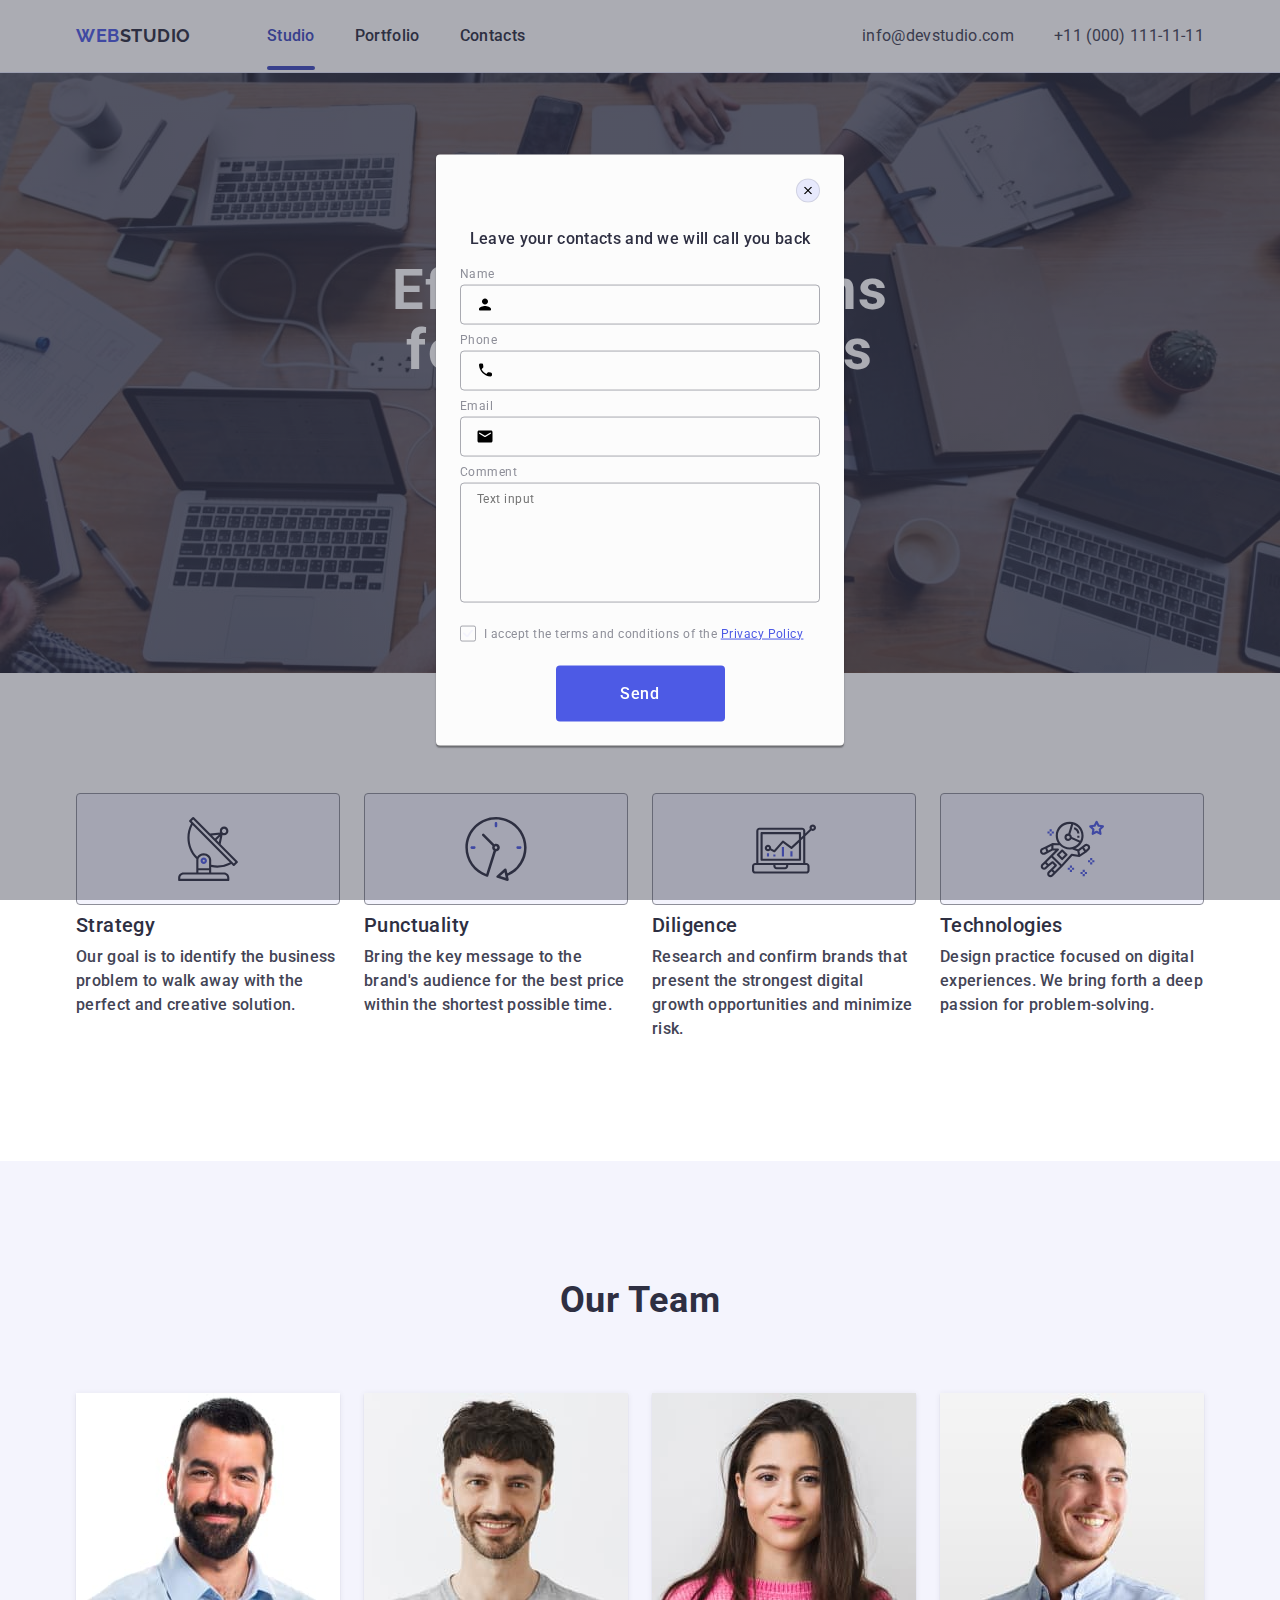
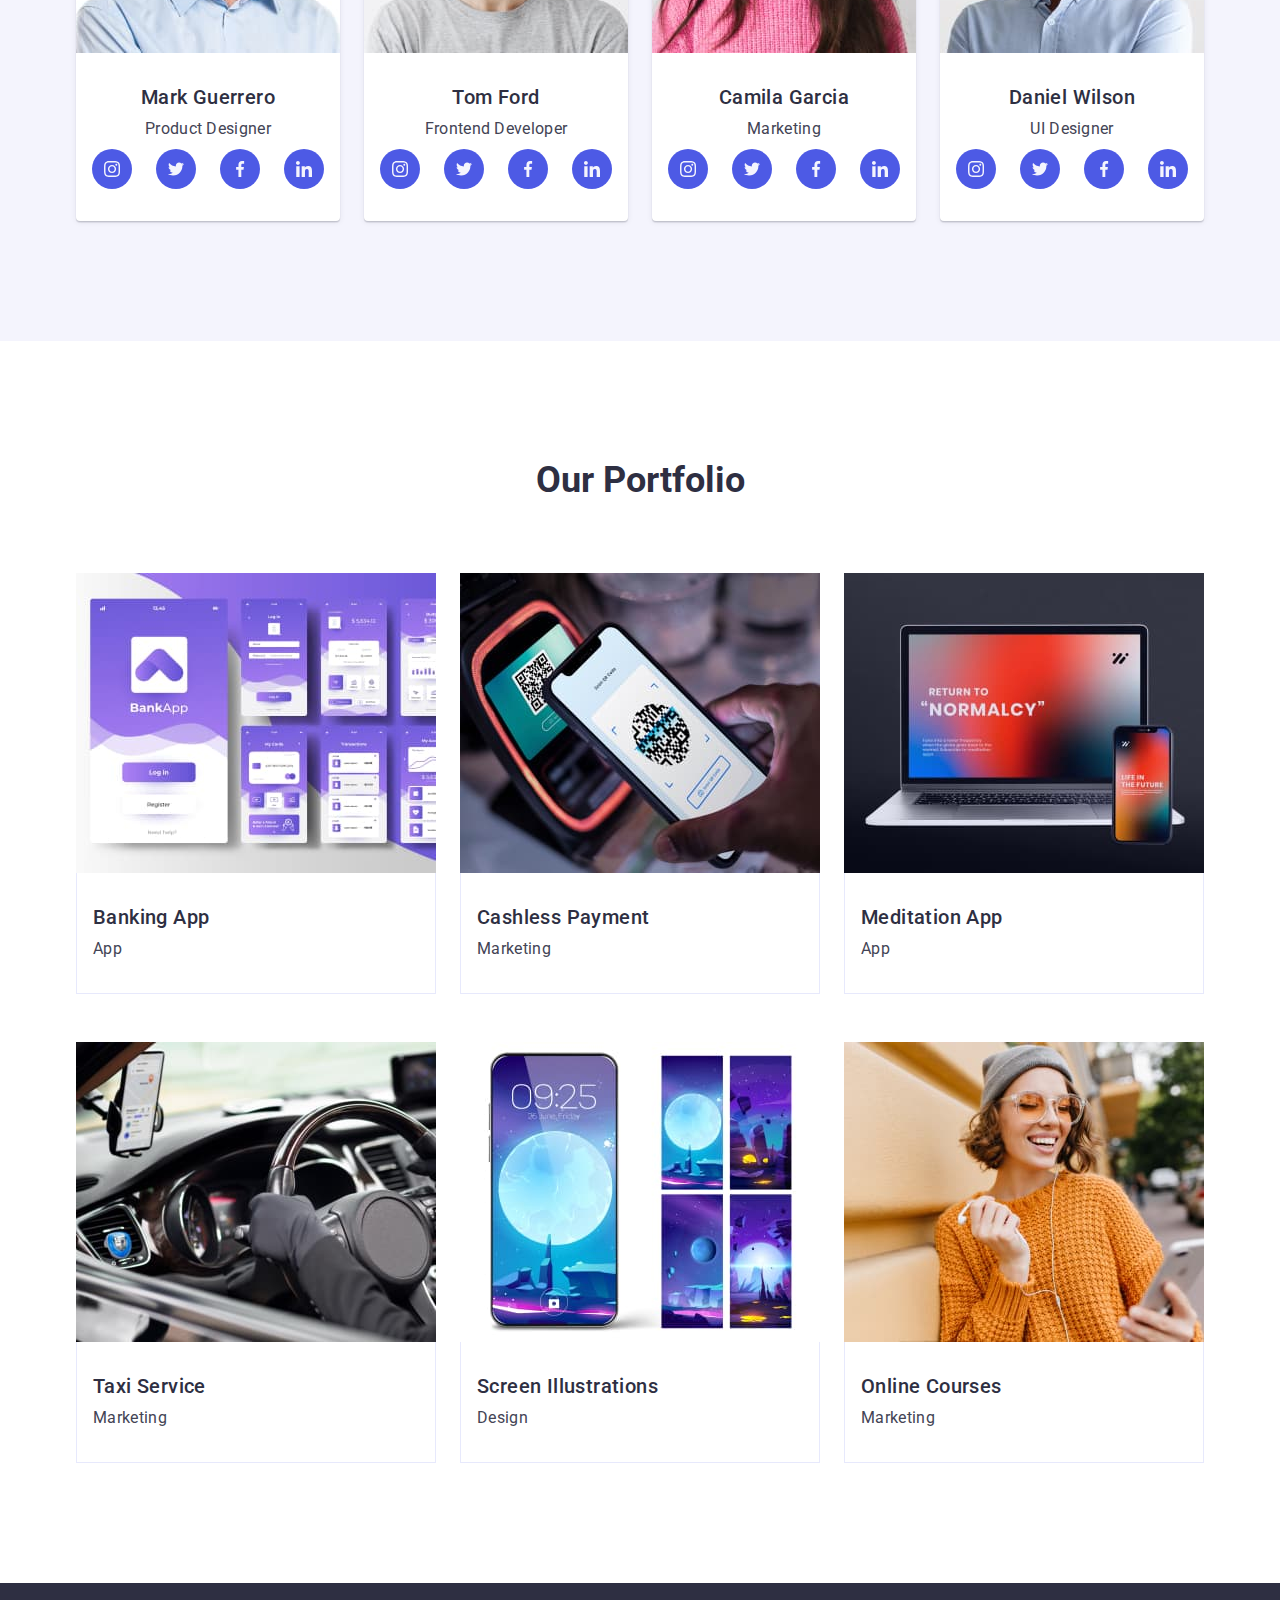
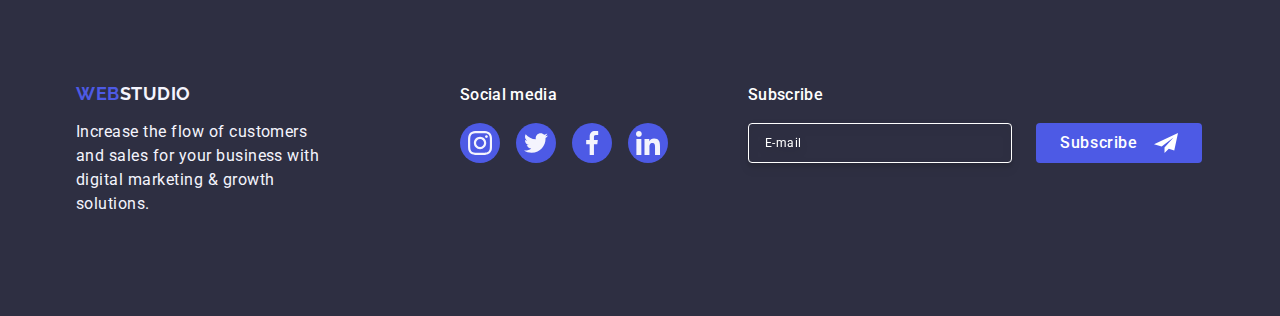
<file: index.html>
<!DOCTYPE html>
<html lang="en">
  <head>
    <link
      rel="stylesheet"
      href="https://cdn.jsdelivr.net/npm/modern-normalize@2.0.0/modern-normalize.min.css"
    />
    <meta charset="UTF-8" />
    <meta name="viewport" content="width=device-width, initial-scale=1.0" />
    <link rel="stylesheet" href="./css/styles.css" />
    <link rel="preconnect" href="https://fonts.googleapis.com" />
    <link rel="preconnect" href="https://fonts.gstatic.com" crossorigin />
    <link
      href="https://fonts.googleapis.com/css2?family=Raleway:wght@700&family=Roboto:wght@400;500;700;900&display=swap"
      rel="stylesheet"
    />

    <title>Document</title>
  </head>
  <body>
    <header class="head">
      <div class="container-header container">
        <nav class="nav">
          <a class="logo" href="/index.html"
            >Web<span class="logo-span">Studio</span></a
          >
          <ul class="nav-list">
            <li>
              <a href="./index.html" class="link link-studio curennt-page-link"
                >Studio</a
              >
            </li>
            <li><a href="" class="link link-portfolio">Portfolio</a></li>
            <li><a href="" class="link link-contacts">Contacts</a></li>
          </ul>
        </nav>
        <address class="address">
          <ul class="nav-address">
            <li>
              <a href="mailto:info@devstudio.com" class="infor"
                >info@devstudio.com</a
              >
            </li>
            <li>
              <a href="tel:+110001111111" class="infor">+11 (000) 111-11-11</a>
            </li>
          </ul>
        </address>
      </div>
    </header>
    <main>
      <!--HERO-->
      <section class="section hero">
        <div class="container">
          <h1 class="title-hero">Effective Solutions for Your Business</h1>
          <button type="button" class="hero-button">Order Service</button>
        </div>
      </section>

      <section class="section pros">
        <div class="container-pros container">
          <h2 class="visually-hidden">Pros</h2>
          <ul class="pros-list">
            <li class="pros-li">
              <div class="pros-icon">
                <svg class="icon" width="64" height="64">
                  <use href="./images/icons.svg#icon-antenna"></use>
                </svg>
              </div>
              <h3 class="title-text">Strategy</h3>
              <p class="text">
                Our goal is to identify the business problem to walk away with
                the perfect and creative solution.
              </p>
            </li>
            <li class="pros-li">
              <div class="pros-icon">
                <svg class="icon" width="64" height="64">
                  <use href="./images/icons.svg#icon-clock"></use>
                </svg>
              </div>
              <h3 class="title-text">Punctuality</h3>
              <p class="text">
                Bring the key message to the brand's audience for the best price
                within the shortest possible time.
              </p>
            </li>
            <li class="pros-li">
              <div class="pros-icon">
                <svg class="icon" width="64" height="64">
                  <use href="./images/icons.svg#icon-diagram"></use>
                </svg>
              </div>
              <h3 class="title-text">Diligence</h3>
              <p class="text">
                Research and confirm brands that present the strongest digital
                growth opportunities and minimize risk.
              </p>
            </li>
            <li class="pros-li">
              <div class="pros-icon">
                <svg class="icon" width="64" height="64">
                  <use href="./images/icons.svg#icon-astronaut"></use>
                </svg>
              </div>
              <h3 class="title-text">Technologies</h3>
              <p class="text">
                Design practice focused on digital experiences. We bring forth a
                deep passion for problem-solving.
              </p>
            </li>
          </ul>
        </div>
        <!--Team Section-->
      </section>
      <section class="section team">
        <div class="container container-team">
          <h2 class="title">Our Team</h2>
          <ul class="team-ul">
            <li class="team-list">
              <img
                src="./images/img(4).jpg"
                alt="Product Designer"
                width="264"
              />
              <div class="block-text">
                <h3 class="team-title">Mark Guerrero</h3>
                <p class="team-text">Product Designer</p>
                <ul class="team-second-list">
                  <li class="team-link">
                    <a href="" class="team-link-icon" target="_blank"
                      ><svg class="team-icon" width="16" height="16">
                        <use href="./images/icons.svg#icon-instagram"></use>
                      </svg>
                    </a>
                  </li>
                  <li class="team-link">
                    <a href="" class="team-link-icon" target="_blank">
                      <svg class="team-icon" width="16" height="16">
                        <use href="./images/icons.svg#icon-twitter"></use>
                      </svg>
                    </a>
                  </li>
                  <li class="team-link">
                    <a href="" class="team-link-icon" target="_blank">
                      <svg class="team-icon" width="16" height="16">
                        <use href="./images/icons.svg#icon-facebook"></use>
                      </svg>
                    </a>
                  </li>
                  <li class="team-link">
                    <a href="" class="team-link-icon">
                      <svg class="team-icon" width="16" height="16">
                        <use href="./images/icons.svg#icon-linkedin"></use>
                      </svg>
                    </a>
                  </li>
                </ul>
              </div>
            </li>
            <li class="team-list">
              <img
                src="./images/img(3).jpg"
                alt="Frontend Developer"
                width="264"
              />
              <div class="block-text">
                <h3 class="team-title">Tom Ford</h3>
                <p class="team-text">Frontend Developer</p>
                <ul class="team-second-list">
                  <li class="team-link">
                    <a href="" class="team-link-icon" target="_blank"
                      ><svg class="team-icon" width="16" height="16">
                        <use href="./images/icons.svg#icon-instagram"></use>
                      </svg>
                    </a>
                  </li>
                  <li class="team-link">
                    <a href="" class="team-link-icon" target="_blank">
                      <svg class="team-icon" width="16" height="16">
                        <use href="./images/icons.svg#icon-twitter"></use>
                      </svg>
                    </a>
                  </li>
                  <li class="team-link">
                    <a href="" class="team-link-icon" target="_blank">
                      <svg class="team-icon" width="16" height="16">
                        <use href="./images/icons.svg#icon-facebook"></use>
                      </svg>
                    </a>
                  </li>
                  <li class="team-link">
                    <a href="" class="team-link-icon">
                      <svg class="team-icon" width="16" height="16">
                        <use href="./images/icons.svg#icon-linkedin"></use>
                      </svg>
                    </a>
                  </li>
                </ul>
              </div>
            </li>
            <li class="team-list">
              <img src="./images/img(2).jpg" alt="Marketing" width="264" />
              <div class="block-text">
                <h3 class="team-title">Camila Garcia</h3>
                <p class="team-text">Marketing</p>
                <ul class="team-second-list">
                  <li class="team-link">
                    <a href="" class="team-link-icon" target="_blank"
                      ><svg class="team-icon" width="16" height="16">
                        <use href="./images/icons.svg#icon-instagram"></use>
                      </svg>
                    </a>
                  </li>
                  <li class="team-link">
                    <a href="" class="team-link-icon" target="_blank">
                      <svg class="team-icon" width="16" height="16">
                        <use href="./images/icons.svg#icon-twitter"></use>
                      </svg>
                    </a>
                  </li>
                  <li class="team-link">
                    <a href="" class="team-link-icon" target="_blank">
                      <svg class="team-icon" width="16" height="16">
                        <use href="./images/icons.svg#icon-facebook"></use>
                      </svg>
                    </a>
                  </li>
                  <li class="team-link">
                    <a href="" class="team-link-icon">
                      <svg class="team-icon" width="16" height="16">
                        <use href="./images/icons.svg#icon-linkedin"></use>
                      </svg>
                    </a>
                  </li>
                </ul>
              </div>
            </li>
            <li class="team-list">
              <img src="./images/img(1).jpg" alt="UI Designer" width="264" />
              <div class="block-text">
                <h3 class="team-title">Daniel Wilson</h3>
                <p class="team-text">UI Designer</p>
                <ul class="team-second-list">
                  <li class="team-link">
                    <a href="" class="team-link-icon" target="_blank"
                      ><svg class="team-icon" width="16" height="16">
                        <use href="./images/icons.svg#icon-instagram"></use>
                      </svg>
                    </a>
                  </li>
                  <li class="team-link">
                    <a href="" class="team-link-icon" target="_blank">
                      <svg class="team-icon" width="16" height="16">
                        <use href="./images/icons.svg#icon-twitter"></use>
                      </svg>
                    </a>
                  </li>
                  <li class="team-link">
                    <a href="" class="team-link-icon" target="_blank">
                      <svg class="team-icon" width="16" height="16">
                        <use href="./images/icons.svg#icon-facebook"></use>
                      </svg>
                    </a>
                  </li>
                  <li class="team-link">
                    <a href="" class="team-link-icon">
                      <svg class="team-icon" width="16" height="16">
                        <use href="./images/icons.svg#icon-linkedin"></use>
                      </svg>
                    </a>
                  </li>
                </ul>
              </div>
            </li>
          </ul>
        </div>
      </section>

      <section class="section portfolio">
        <div class="container container-portfolio">
          <h2 class="title">Our Portfolio</h2>
          <ul class="portfolio-ul">
            <li class="portfolio-li">
              <div class="box-overlay">
                <img
                  class="image-portfolio"
                  src="./images/img5.jpg"
                  alt="Banking App"
                  width="360"
                  height="300"
                />
                <p class="overlay">
                  14 Stylish and User-Friendly App Design Concepts · Task
                  Manager App · Calorie Tracker App · Exotic Fruit Ecommerce App
                  · Cloud Storage App
                </p>
              </div>
              <div class="portolio-block">
                <h3 class="sec-title">Banking App</h3>
                <p class="text">App</p>
              </div>
            </li>
            <li class="portfolio-li">
              <div class="box-overlay">
                <img
                  src="./images/img6.jpg"
                  alt="Cashless Payment"
                  width="360"
                  height="300"
                />
                <p class="overlay">
                  14 Stylish and User-Friendly App Design Concepts · Task
                  Manager App · Calorie Tracker App · Exotic Fruit Ecommerce App
                  · Cloud Storage App
                </p>
              </div>

              <div class="portolio-block">
                <h3 class="sec-title">Cashless Payment</h3>
                <p class="text">Marketing</p>
              </div>
            </li>
            <li class="portfolio-li">
              <div class="box-overlay">
                <img
                  src="./images/img7.jpg"
                  alt="Meditation App"
                  width="360"
                  height="300"
                />
                <p class="overlay">
                  14 Stylish and User-Friendly App Design Concepts · Task
                  Manager App · Calorie Tracker App · Exotic Fruit Ecommerce App
                  · Cloud Storage App
                </p>
              </div>

              <div class="portolio-block">
                <h3 class="sec-title">Meditation App</h3>
                <p class="text">App</p>
              </div>
            </li>
            <li class="portfolio-li">
              <div class="box-overlay">
                <img
                  src="./images/img8.jpg"
                  alt="Taxi Service"
                  width="360"
                  height="300"
                />
                <p class="overlay">
                  14 Stylish and User-Friendly App Design Concepts · Task
                  Manager App · Calorie Tracker App · Exotic Fruit Ecommerce App
                  · Cloud Storage App
                </p>
              </div>

              <div class="portolio-block">
                <h3 class="sec-title">Taxi Service</h3>
                <p class="text">Marketing</p>
              </div>
            </li>
            <li class="portfolio-li">
              <div class="box-overlay">
                <img
                  src="./images/img9.jpg"
                  alt="Screen Illustrations"
                  width="360"
                  height="300"
                />
                <p class="overlay">
                  14 Stylish and User-Friendly App Design Concepts · Task
                  Manager App · Calorie Tracker App · Exotic Fruit Ecommerce App
                  · Cloud Storage App
                </p>
              </div>

              <div class="portolio-block">
                <h3 class="sec-title">Screen Illustrations</h3>
                <p class="text">Design</p>
              </div>
            </li>
            <li class="portfolio-li">
              <div class="box-overlay">
                <img
                  src="./images/img10.jpg"
                  alt="Online Courses"
                  width="360"
                  height="300"
                />
                <p class="overlay">
                  14 Stylish and User-Friendly App Design Concepts · Task
                  Manager App · Calorie Tracker App · Exotic Fruit Ecommerce App
                  · Cloud Storage App
                </p>
              </div>

              <div class="portolio-block">
                <h3 class="sec-title">Online Courses</h3>
                <p class="text">Marketing</p>
              </div>
            </li>
          </ul>
        </div>
      </section>
      <!-- Footer -->
    </main>
    <footer class="section footer">
      <div class="container container-footer">
        <div class="container-logo">
          <a class="logo" href="./index.html"
            >Web<span class="logo-span">Studio</span></a
          >
          <p class="footer-text">
            Increase the flow of customers and sales for your business with
            digital marketing & growth solutions.
          </p>
        </div>
        <div class="social-block">
          <p class="text">Social media</p>
          <ul class="footer-icon-list">
            <li class="footer-icon-li">
              <a class="footer-link-icon" href="" target="_blank">
                <svg class="footer-icon" width="24" height="24">
                  <use href="./images/icons.svg#icon-instagram"></use>
                </svg>
              </a>
            </li>
            <li class="footer-icon-li">
              <a class="footer-link-icon" href="" target="_blank">
                <svg class="footer-icon" width="24" height="24">
                  <use href="./images/icons.svg#icon-twitter"></use>
                </svg>
              </a>
            </li>
            <li class="footer-icon-li">
              <a class="footer-link-icon" href="" target="_blank">
                <svg class="footer-icon" width="24" height="24">
                  <use href="./images/icons.svg#icon-facebook"></use>
                </svg>
              </a>
            </li>
            <li class="footer-icon-li">
              <a class="footer-link-icon" href="" target="_blank">
                <svg class="footer-icon" width="24" height="24">
                  <use href="./images/icons.svg#icon-linkedin"></use>
                </svg>
              </a>
            </li>
          </ul>
        </div>
        <div class="footer-form">
          <p class="footer-subscribe-text">Subscribe</p>
          <form class="form-subscribe">
            <label class="subscribe-label" for="user-mail"><input class="subscribe-input" id="user-mail" type="email" name="user-email" placeholder="E-mail" /></label>
            
           <button class="subscribe-btm" type="submit" >Subscribe <svg class="subscribe-btn-icon" width="24" height="24">
            <use href="./images/icons.svg#icon-plane"></use>
           </svg>
          </button>
         
          </form>
        </div>
      </div>
    </footer>
    <!-- modal window -->
    <div class="modal-box is-open ">
      <div class="modal-feld">
<button class="button-close" type="button" >
  <svg class="icon-close" width="8" height="8">
    <use href="./images/icons.svg#icon-close-black"></use>
  </svg>
</button>
<p class="modal-title">Leave your contacts and we will call you back</p>
<!-- First input -->
<form class="modal-forme">
  <div class="form-feald">
<label class="modal-label" for="user-name" >Name
</label>
<div class="input-icon">
  <input class="input-box" type="text" name="user-name" id="user-name">
  <svg class="svg-icon" width="18"
  height="24">
    <use href="./images/icons.svg#icon-person"></use>
  </svg>
</div>

  </div>
  <!-- Second input -->
  <div class="form-feald">
    <label class="modal-label" for="user-phone" >Phone
    </label>
    <div class="input-icon">
      <input class="input-box" type="tel" name="user-phone" id="user-phone">
      <svg class="svg-icon" width="18"
      height="24">
        <use href="./images/icons.svg#icon-phone"></use>
      </svg>
    </div>
    
      </div>
  <!-- Therd input -->
      <div class="form-feald">
        <label class="modal-label" for="user-email" >Email
        </label>
        <div class="input-icon">
          <input class="input-box" id="user-email" type="email" name="user-email" >
          <svg class="svg-icon" width="18"
          height="24">
            <use href="./images/icons.svg#icon-email"></use>
          </svg>
        </div>
        
          </div>
          <!-- Box for comments -->
          <div class="modal-comment-box ">
            <label class="modal-label"  for="user-comment">Comment</label>
         
            <textarea class="textarea" name="user-comment" id="user-comment"  rows="10" placeholder="Text input"></textarea>
          </div>
          <div class="container-check">
            <input class="visually-hidden practice" type="checkbox" id="user-privacy" name="user-privacy" value="true">
            <label class="privacy-label" for="user-privacy" ><span class="privacy-span"><svg class="icon-checkbox" width="10" height="8">
              <use href="./images/icons.svg#icon-property-click"></use>
            </svg></span>I accept the terms and conditions of the <a class="link-policy" href=""> Privacy Policy</a></label>
          </div>
         
            <button class="modal-button" type="submit" >Send</button>
          
</form>
      </div>
    </div>
  

   
  </body>
</html>
</file>
<file: css/styles.css>
a {
    text-decoration: none;
}
ul  {
    list-style: none;
    margin: 0;
    padding-left: 0;
}
p{
    margin: 0;
}
img{
    display: block;
}

body {
    font-family: Roboto, sans-serif;
    background-color: #FFFFFF;
    color: #434455;
}
.logo{
    font-family: Raleway, sans-serif;
    color: #4D5AE5;
    font-weight: 700;
    font-size: 18px;
    line-height: 1.17;
    letter-spacing: 0.03em;
    text-transform: uppercase;
    margin-right: 76px;
    
    

   
}
.logo-span{
    color: #2E2F42;
}

.head{
    font-family: Roboto, sans-serif;
    border-bottom: 1px solid #e7e9fc;
    box-shadow: 0px 2px 1px rgba(46, 47, 66, 0.08), 0px 1px 1px rgba(46, 47, 66, 0.16), 0px 1px 6px rgba(46, 47, 66, 0.08); ;
   
}

 .nav-list .link{
    color: #2E2F42;
    font-weight: 500;
    font-size: 16px;
    line-height: 1.5;
    letter-spacing: 0.02em; 
    padding: 24px 0;
    position: relative;
    transition: color 250ms cubic-bezier(0.4, 0, 0.2, 1);
}
.nav-list .link:hover::after{
    position:absolute;
    display: block;
    left: 0;
    bottom: -1px;
    width: 48px;
    height: 4px;
    border-radius: 2px;
    background-color: #404bbf;
    content:"";


}
 .curennt-page-link::after{
    position:absolute;
    display: block;
    left: 0;
    bottom: -1px;
    width: 48px;
    height: 4px;
    border-radius: 2px;
    background-color: #404bbf;
    content:"";

    
}
.nav-list .curennt-page-link{
    color: #404bbf;
}

.nav-list .link-portfolio:hover::after{
    width: 66px;
}
.nav-list .link-contacts:hover::after{
    width: 67px;

}



.nav .nav-list a:hover,
.nav .nav-list a:focus{
    color: #404BBF;
    
}
.nav .nav-list link:active{
    color: #404BBF;
    text-decoration: underline;
}
.nav{
    display: flex;
    align-items: center;
  
   
}
.nav-list{
    display: flex;
    gap: 40px;


}

.address {
    font-style: normal;
}
.infor{
    color: #434455;
    font-weight: 400;
    font-size: 16px;
    line-height: 1.5;
    letter-spacing: 0.02em;
   margin-left: auto;
   transition: color 250ms cubic-bezier(0.4, 0, 0.2, 1);

}
.nav-address{
    display: flex;
    gap: 40px;
    
}
.nav-address .infor{
    padding: 24px 0;
}


.infor:hover,
.infor:focus{
    color: #404BBF;
}
.container{
    width: 1158px;
    margin-left: auto;
    margin-right: auto;
    padding: 0 15px 0 15px;
       
}
.section{
    padding-top: 120px;
    padding-bottom: 120px;
}
.container-header{
height: 72px;
display:flex ;
align-items: center;
justify-content: space-between;

}


.hero{
background-color: #2E2F42;
text-align: center;
padding:188px 0;
background-image: linear-gradient(rgba(46, 47, 66, 0.7),
rgba(46, 47, 66, 0.7)),
url(../images/hero-image.jpg);

background-repeat: no-repeat;
background-position: center;
background-size: cover;
max-width: 1440px;
margin:auto;

}
.title-hero{
    margin-top: 0;
    margin-bottom: 48px;
    color: #FFFFFF;
    font-weight: 700;
    font-size: 56px;
    line-height: 1.07;
    letter-spacing: 0.02em;
    max-width: 496px;
   margin-right: auto;
   margin-left: auto;
   
   
    
}

 .hero-button{
    background-color: #4D5AE5;
    color: #FFFFFF;
    font-weight: 500;
    font-size: 16px;
    line-height: 1.5;
    letter-spacing: 0.04em;
    cursor: pointer;
    padding: 16px 32px;
    box-shadow: 0px 4px 4px 0px rgba(0, 0, 0, 0.15);
    display: block;
    border: none;
    border-radius: 4px;
    min-width: 169px;
    margin: auto;
    transition: background-color 250ms cubic-bezier(0.4, 0, 0.2, 1);;
}

.hero .hero-button:hover,
.hero .hero-button:focus{
    background-color: #404BBF;
}

.pros .title-text{
    color: #2E2F42;
    font-weight: 500;
    font-size: 20px;
    line-height: 1.2;
    letter-spacing: 0.02em;
    margin-top: 0;
    margin-bottom: 8px;
    
    
}


.pros .text {
    font-weight: 500;
    font-size: 16px;
    line-height: 1.5;
    letter-spacing: 0.02em;
    margin-top: 0;
    margin-bottom: 0;
    

    
    
}

.pros-list{
    display: flex;
    gap: 24px;
    
   
}
.pros-li{
    width: calc((100% - 72px) / 4);
    width: 264px;
}
.visually-hidden {
    position: absolute;
    width: 1px;
    height: 1px;
    margin: -1px;
    border: 0;
    padding: 0;
    
    white-space: nowrap;
    clip-path: inset(100%);
    clip: rect(0 0 0 0);
    overflow: hidden;
  }
  .pros-icon{
    background-color: #F4F4FD;
    width: 264px;
    height: 112px;
    display: flex;
    flex-shrink: 0;
    justify-content: center;
    align-items: center;
    border-radius: 4px;
    border: 1px solid #8E8F99;
    margin-bottom: 8px;
    
  }
  
  

.team{
    background-color:#F4F4FD ;
}

.team-list{
    background-color: #FFFFFF;
    border-radius: 0px 0px 4px 4px;
    box-shadow: 0px 2px 1px 0px rgba(46, 47, 66, 0.08), 0px 1px 1px 0px rgba(46, 47, 66, 0.16), 0px 1px 6px 0px rgba(46, 47, 66, 0.08);
}
.team .title{
    color: #2E2F42;
 font-weight: 700;
 font-size: 36px;
 line-height: 1.11;
 letter-spacing: 0.02em;
text-align: center;
text-transform: capitalize;
margin-top: 0;
margin-bottom: 72px;

}
.team .team-title{
    color: #2E2F42;
    font-weight: 500;
    font-size: 20px;
    line-height: 1.2;
    letter-spacing: 0.02em;
    margin-top: 0;
    margin-bottom: 8px;
   
}
.team .team-text{
    font-weight: 400;
    font-size: 16px;
    line-height: 1.5;
    letter-spacing: 0.02em;
    margin-top: 0;
   margin-bottom: 8px;
}
.team-ul{
    text-align: center;
    display: flex;
    gap:24px

}
.block-text{
    padding: 32px 0;
    border-radius: 0px 0px 4px 4px;
    
}
.team-second-list{
    display:flex;
justify-content: center;
align-items: center;
gap: 24px;
}
.team-icon{
    flex-shrink: 0;
    fill: #f4f4fd;
}
.team-link-icon{
    display: flex;
    width: 40px;
    height: 40px;
    background-color: #4D5AE5;
    border-radius: 50% ;
    justify-content: center;
    align-items: center;
}
.team-link-icon:hover,
.team-link-icon:focus{
    background-color: #404bbf;
    transition: background-color 250ms cubic-bezier(0.4, 0, 0.2, 1);
}

.portfolio{
    background-color: #FFFFFF;
}
.portfolio .title{
    color: #2E2F42;
    font-weight: 700;
    font-size: 36px;
    line-height: 1.11;
    text-align: center;
    letter-spacing: 0.02;
    text-transform: capitalize;
    margin-top: 0;
   
   
    margin-bottom: 72px; 
}
.portfolio .sec-title{
    color: #2E2F42;
    font-weight: 500;
    font-size: 20px;
    line-height: 1.2;
    letter-spacing: 0.02em;
    margin-top: 0;
    margin-bottom: 8px;
    
}

.portfolio .text{
    font-weight: 400;
    font-size: 16px;
    line-height: 1.5;
    letter-spacing: 0.02em;
    margin: 0;
}

.portfolio-ul{
    display: flex;
flex-wrap: wrap;
column-gap: 24px;
row-gap: 48px;



}

.portfolio-li{ 
    width: calc((100% - 48px) / 3);
    cursor: pointer;
    transition: box-shadow 250ms cubic-bezier(0.4, 0, 0.2, 1); 
   
}

.box-overlay{
    position: relative;
    overflow: hidden;

}
.overlay{
    width: 296px;
    font-size: 16px;
font-style: normal;
font-weight: 400;
line-height:1.5;
letter-spacing: 0.02em;
    background-color: #4D5AE5;
  color: #F4F4FD;
 padding: 40px 32px;
  
  position: absolute;
  top:0;
  width:100%;
  height:100%;
  transform:translateY(100%);
  transition: transform 250ms cubic-bezier(0.4, 0, 0.2, 1);
  
}
.portfolio-li:hover .overlay,
.portfolio-li:focus .ocerlay{
    transform:translateY(0);

}
  
  

   



.portfolio-li:hover,
.portfolio-li:focus{
    box-shadow: 0px 2px 1px 0px rgba(46, 47, 66, 0.08), 0px 1px 1px 0px rgba(46, 47, 66, 0.16), 0px 1px 6px 0px rgba(46, 47, 66, 0.08);
    
}
.portolio-block{
    padding: 32px 16px;
    border: 1px solid #e7e9fc;
    border-top: none;
    
}


.footer {
    background-color: #2E2F42;
}
.footer .logo{
    font-family: Raleway, sans-serif;
    color: #4D5AE5;
    font-weight: 700;
     font-size: 18px;
    line-height: 1.17;
    letter-spacing: 0.03em;
    text-transform: uppercase;
    display: inline-block;
  
    margin-bottom: 16px;
    margin-right: 0;
   
    
    
}
.footer .logo-span{
    color: #F4F4FD;
}
.footer{
    padding-top: 100px;
    padding-bottom: 100px;
}

.footer .footer-text{
    font-size: 16px;
    font-style: normal;
    font-weight: 400;
    color: #F4F4FD;
    line-height: 1.5;
    letter-spacing: 0.03em;
    margin-top: 0;

max-width: 264px;
flex-wrap: wrap;
}
.container-footer{
    display: flex;
    align-items: first baseline;
    

}
.container-logo{
    margin-right: 120px;
}
.footer-icon-list{
    display: flex;
    gap: 16px;
}
.footer-icon{
    fill: #f4f4fd;
}

.footer .text{
    font-size: 16px;
font-style: normal;
font-weight: 500;
line-height:1.5;
letter-spacing: 0.02em;
color:#FFFFFF;
margin-bottom: 16px;
margin-top: 0;
}
.footer-link-icon{
    display: flex;
    width: 40px;
    height: 40px;
    background-color: #4D5AE5;
    border-radius: 50%;
    justify-content: center;
    align-items: center;
    transition: background-color 250ms cubic-bezier(0.4, 0, 0.2, 1); 
}
.social-block{
    width: 208px;
height: 80px;
flex-shrink: 0;
margin-right: 80px;

}
.footer-link-icon:hover,
.footer-link-icon:focus{
    background-color: #31d0aa;
   
}


   

.footer-subscribe-text{
    margin-bottom: 16px;
    color:  #FFF;
font-size: 16px;
font-style: normal;
font-weight: 500;
line-height: 1.5; 
letter-spacing: 0.02em;
}
.form-subscribe{
    display: flex;
    gap: 24px;
}
.subscribe-input{
    width: 264px;
    height: 40px;
    border: 1px solid #ffffff; 
    background-color: transparent;
    box-shadow: 0px 4px 4px 0px rgba(0, 0, 0, 0.15);
border-radius: 4px;
color:#FFFFFF;
font-size: 12px;
    font-style: normal;
    font-weight: 400;
    line-height: 1.5;
    letter-spacing: 0.04em;
    padding-left: 16px;
    filter: drop-shadow(0px 4px 4px rgba(0, 0, 0, 0.15));
    
}
.subscribe-input::placeholder{
    color: #FFF;
    font-size: 12px;
    font-style: normal;
    font-weight: 400;
    line-height: 1.5;
    letter-spacing: 0.04em;
   
    
}
.subscribe-btm{
    min-width: 165px;
    height: 40px;
    display: flex;
    justify-content: center;
    align-items: center;padding: 8px 24px;
    color: #FFF;
    font-size: 16px;
    font-style: normal;
    font-weight: 500;
    line-height: 1.5; 
    letter-spacing: 0.04em;
    background-color: #4D5AE5;
    border-radius: 4px;
    border: none;
    cursor: pointer;
   
}
.subscribe-btm:hover,
.subscribe-btm:focus{
    background-color:  #404BBF;
}
.subscribe-btn-icon{
    margin-left: 16px;
}

.modal-box{
    position: fixed;
    top: 0;
    left: 0;
    width: 100%;
    height: 100%;
    background-color: rgba(46, 47, 66, 0.4);
    transition: opacity 250ms cubic-bezier(0.4, 0, 0.2, 1), visibility 250ms cubic-bezier(0.4, 0, 0.2, 1);
    visibility: hidden;
    z-index: 999;
   

}
.modal-feld{
    position: absolute;
    top: 50%;
    left: 50%;
    transform: translate(-50%, -50%) scale(1); 
}
.modal-box.is-open{
    opacity: 1;
    visibility: visible;
    
}
.modal-feld{
    
    width: 408px;
    min-height: 584px;
    background-color:  #fcfcfc;
    box-shadow: 0px 1px 1px rgba(0, 0, 0, 0.14), 0px 1px 3px rgba(0, 0, 0, 0.12), 0px 2px 1px rgba(0, 0, 0, 0.2);
    border-radius: 4px;
    transition:  transform 250ms cubic-bezier(0.4, 0, 0.2, 1);
    padding: 72px 24px 24px 24px;
   

}
.button-close{
    position: absolute;
    top: 24px;
    right: 24px;
    height: 24px;
    width: 24px;
    border-radius: 50%;
    justify-content: center;
    align-items: center;
    display: flex;
    background-color: #e7e9fc;
    border: 1px solid rgba(0, 0, 0, 0.1);
    padding: 0;
    cursor: pointer;
    transition: background-color 250ms cubic-bezier(0.4, 0, 0.2, 1), border 250ms cubic-bezier(0.4, 0, 0.2, 1); 
}
.button-close:hover,
.button-close:focus{
    background-color: #404bbf;
    border: none;
}
.icon-close{
    transition: fill 250ms cubic-bezier(0.4, 0, 0.2, 1) 
}
.button-close:hover .icon-close,
.button-close:focus .icon-close{
    fill: #ffffff;
}
.modal-title{
    color:  #2E2F42;
text-align: center;
font-size: 16px;
font-style: normal;
font-weight: 500;
line-height: 1.5; 
letter-spacing: 0.02em;
margin-bottom: 16px;
}
.form-feald{
    margin-bottom: 8px;
    

   
}
.modal-label{
 color:  #8E8F99;
font-size: 12px;
font-style: normal;
font-weight: 400;
line-height: 1.17; /* 116.667% */
letter-spacing: 0.04em;
display: block;
margin-bottom: 4px;

}
.input-icon{
    position: relative;
}
.input-box{
    width: 100%;
    height: 40px;
    border: 1px solid rgba(46, 47, 66, 0.4);
    border-radius: 4px;
    background-color: transparent;
    padding-left: 38px;
    outline:transparent ;
    transition: border-color 250ms cubic-bezier(0.4, 0, 0.2, 1);
}
.input-box:hover ,
.input-box:focus{
border-color:#4D5AE5 ;
}
.input-icon:focus-within .svg-icon{
    fill:#4D5AE5 ;
}


.svg-icon{
        position: absolute;
    left: 16px;
    top: 50%;
    transform: translateY(-50%); 
    transition: fill 250ms cubic-bezier(0.4, 0, 0.2, 1); 

}
.modal-comment-box{
    margin-bottom: 16px;
}
.textarea{
    width: 100%;
    height: 120px;
    border-radius: 4px;
    border: 1px solid rgba(46, 47, 66, 0.40);
    font-size: 12px;
    line-height: 1.17;
    letter-spacing: 0.04em;
    color: rgba(46, 47, 66, 0.4);
    background-color: transparent;
    padding: 8px 16px;
    outline: transparent;
    resize: none;
    transition: border-color 250ms cubic-bezier(0.4, 0, 0.2, 1); 
}
.textarea:hover,
.textarea:focus{
    border-color: #4D5AE5;

}
.container-check{
    margin-bottom: 24px;
    
    
 
}
.visually-hidden {
    position: absolute;
    width: 1px;
    height: 1px;
    margin: -1px;
    border: 0;
    padding: 0;
    
    white-space: nowrap;
    clip-path: inset(100%);
    clip: rect(0 0 0 0);
    overflow: hidden;
  }
  .privacy-label{ 
    color: #8E8F99;

font-size: 12px;
font-style: normal;
font-weight: 400;
line-height: 1.17; 
letter-spacing: 0.04em;


  }
  .privacy-span{
    border: 1px solid rgba(46, 47, 66, 0.4);
    width: 16px;
    height: 16px;
    border-radius: 2px;
    display:inline-flex;
    justify-content: center;
    align-items: center;
    fill:transparent;
    margin-right: 8px;
    transition: background-color 250ms cubic-bezier(0.4, 0, 0.2, 1), border 250ms cubic-bezier(0.4, 0, 0.2, 1), fill 250ms cubic-bezier(0.4, 0, 0.2, 1);
  }
   input:checked + .privacy-label .privacy-span{
    background-color: #404bbf;
    border: none;
   fill: #F4F4FD;
  } 

 
  .link-policy{
    color: #4d5ae5;
    text-decoration: underline;
    
  }
  .modal-button{
    display: block;
    min-width: 169px;
    height: 56px;
    color: #FFF;
text-align: center;

font-size: 16px;
font-style: normal;
font-weight: 500;
line-height: 1.5;
letter-spacing: 0.04em;
cursor: pointer;
background-color: #4D5AE5;
border:none;
border-radius: 4px;
margin:auto;
transition: background-color 250ms cubic-bezier(0.4, 0, 0.2, 1); 
  }
  .modal-button:hover,
  .modal-button:focus{
    background-color:  #404BBF;

  }
</file>
